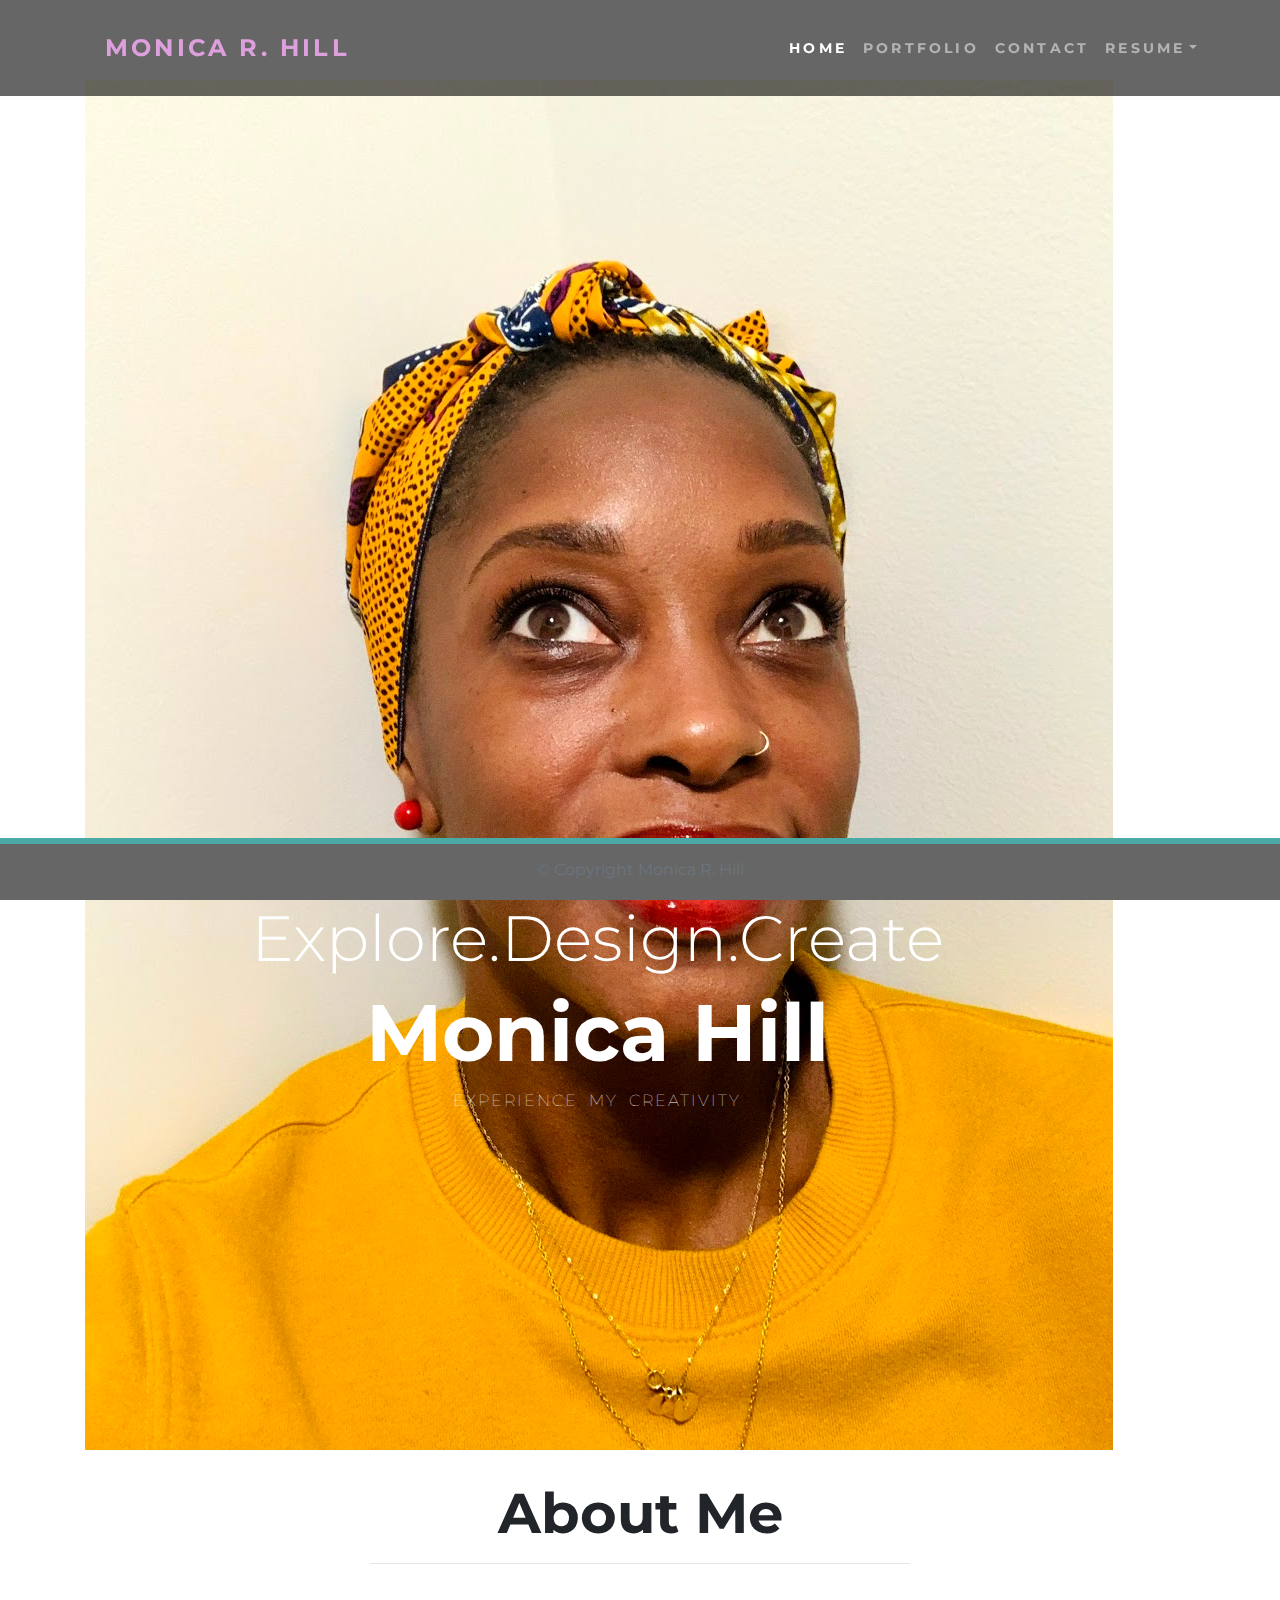
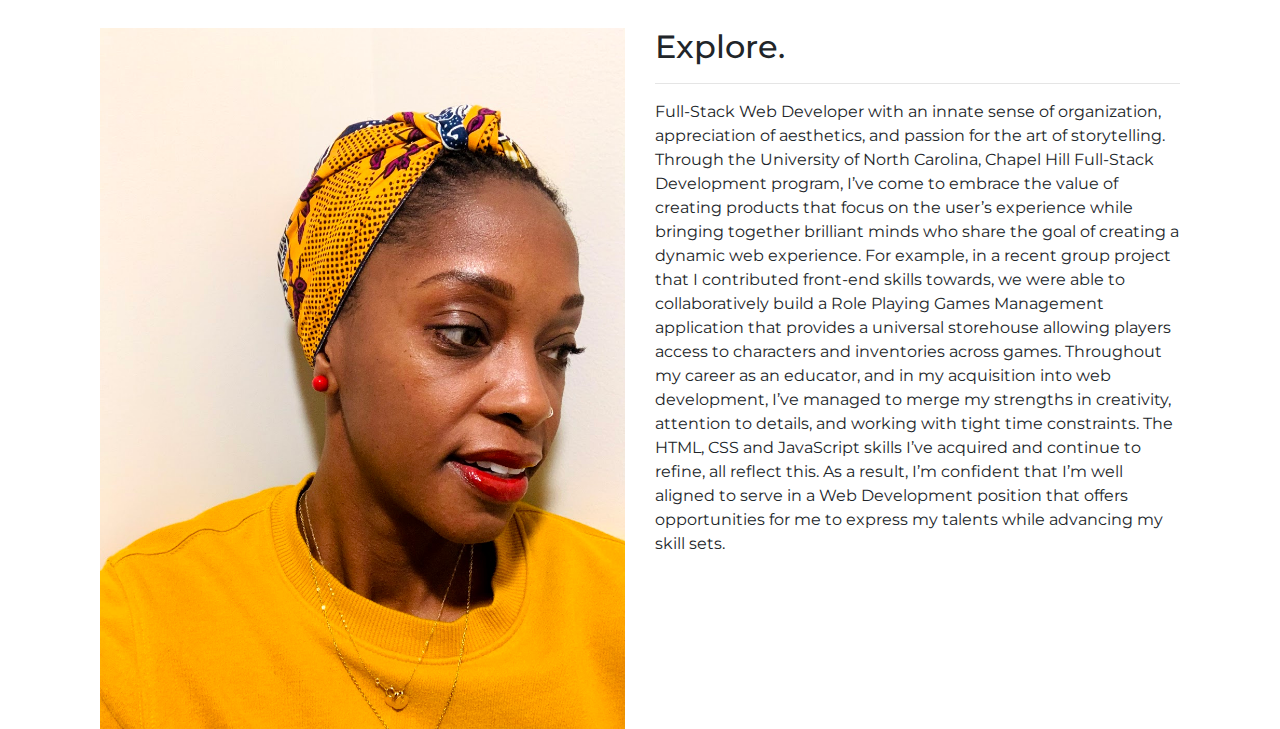
<file: index.html>
<!DOCTYPE html>
<html>
  <head>
    <meta charset="UTF-8">
    <meta name="viewport" content="width=device-width, initial-scale=1, shrink-to-fit=no">
    
    <title>Monica R. Hill</title>
    <link rel="stylesheet" href="https://cdn.jsdelivr.net/npm/bootstrap@4.5.3/dist/css/bootstrap.min.css">
    <link rel="stylesheet" href="assets/css/styles.css">
  </head>
  <body>
    <style>
      @import url('https://fonts.googleapis.com/css2?family=Montserrat:wght@300&display=swap');
      </style>
      <div id="home">
     <!---------------------------Navagation Starts--------------------------------------------------> 
      <nav class="navbar navbar-expand-md navbar-dark bg-dark fixed-top">

        <div class="container">
          <a class="navbar-brand logo" href="index.html">Monica R. Hill</a>
          <button class="navbar-toggler" type="button" data-toggle="collapse" data-target="#navbar" aria-controls="navbar" aria-expanded="false" aria-label="Toggle navigation">
            <span class="navbar-toggler-icon"></span>
          </button>
          <div class="collapse navbar-collapse" id="navbar">
            <div class="navbar-nav ml-auto mt-2 mt-lg-0">
              <a class="nav-item nav-link active" href="index.html">Home <span class="sr-only">(current)</span></a>
              <a class="nav-item nav-link" href="portfolio.html">Portfolio</a>
              <a class="nav-item nav-link" href="contact.html">Contact</a>
              <a class="nav-item nav-link dropdown dropdown-toggle " id="navbarDropdownMenuLink" role="button" data-toggle="dropdown" aria-haspopup="true" aria-expanded="false">
              Resume</a>
              <div class="dropdown-menu" aria-labelledby="navbarDropdownMenuLink">
                <a class="dropdown-item"  href="images/resume.pdf"> Monica Hill: Jr. Web Developer</a>
            </div>
          </div>
        </div>
      </div>
      </nav>
    <!---------------------------Background Starts-----------------------------> 
    <main class="container">
      <section>
        <div class="background">
          <img src="images/IMG_5415.jpg" class="img-fluid">
        </div>
        <div class = "heading-content text-center">
          <h4>Explore.Design.Create</h4>
          <h1>Monica Hill</h1>
          <p>Experience My Creativity</p>
        </div>
         
    <!---------------------------Background Ends------------------------------>
    
    <!-----------------------------About Start--------------------------------------------------------->
   <div id="about" class="container mt-3 mb-5">
    <div class="post-heading text-center">
      <h3 class= "display-4 font-weight-bold">About Me</h3>
      <hr class="w-50 mx-auto pb-5">
    </div>
    <div class="row">
      <div class="col-lg-6 col-md-6 col-12">
        <img src="images/IMG_5412.jpg " class="img-fluid">
      </div>
      <div class="col-lg-6 col-md-6 col-12">
        <h2>Explore. </h2>
        <hr>
        <p>Full-Stack Web Developer with an innate sense of organization, appreciation of aesthetics, and passion for the art of storytelling. Through the University of North Carolina, Chapel Hill Full-Stack Development program, I’ve come to embrace the value of creating products that focus on the user’s experience while bringing together brilliant minds who share the goal of creating a dynamic web experience. For example, in a recent group project that I contributed front-end skills towards, we were able to collaboratively build a Role Playing Games Management application that provides a universal storehouse allowing players access to characters and inventories across games.  Throughout my career as an educator, and in my acquisition into web development, I’ve managed to merge my strengths in creativity, attention to details, and working with tight time constraints. The HTML, CSS and JavaScript skills I’ve acquired and continue to refine, all reflect this. As a result, I’m confident that I’m well aligned to serve in a Web Development position that offers opportunities for me to express my talents while advancing my skill sets. 
          </p>
      </div> 
      </div>
    </div>

   </div>


    <!-----------------------------About Ends--------------------------------------------------------->
  
    
   
  </section>

</main>

    <footer class="footer fixed-bottom">
      <p class="text-muted text-muted-footer text-center">&copy; Copyright Monica R. Hill</p>
    </footer>
    <!-- jQuery CDN -->
    <script type="text/javascript" src="https://code.jquery.com/jquery-3.5.1.slim.min.js"></script>
    <!-- Bootstrap CDN -->
    <script type="text/javascript" src="https://cdn.jsdelivr.net/npm/bootstrap@4.5.3/dist/js/bootstrap.min.js"></script>
  </body>
</html>
</file>
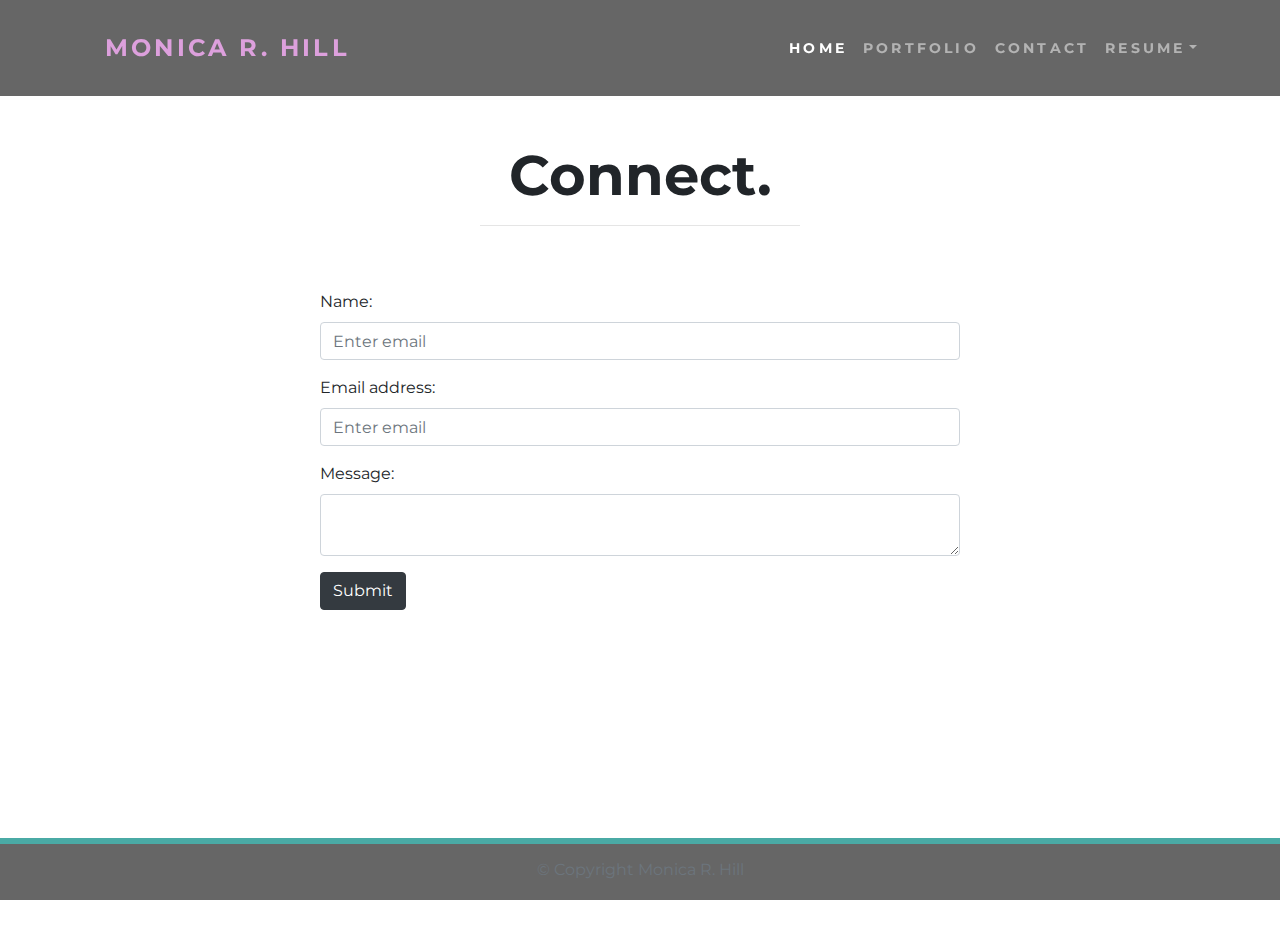
<file: contact.html>
<!DOCTYPE html>
<html>
  <head>
    <meta charset="UTF-8">
    <meta name="viewport" content="width=device-width, initial-scale=1, shrink-to-fit=no">
    
    <title>Monica R. Hill</title>
    <link rel="stylesheet" href="https://cdn.jsdelivr.net/npm/bootstrap@4.5.3/dist/css/bootstrap.min.css">
    <link rel="stylesheet" href="assets/css/styles.css">
  </head>
  <body>
    <style>
      @import url('https://fonts.googleapis.com/css2?family=Montserrat:wght@300&display=swap');
      </style>
      <div id="home">
     <!---------------------------Navagation Starts--------------------------------------------------> 
     <nav class="navbar navbar-expand-md navbar-dark bg-dark fixed-top">

      <div class="container">
        <a class="navbar-brand logo" href="index.html">Monica R. Hill</a>
        <button class="navbar-toggler" type="button" data-toggle="collapse" data-target="#navbar" aria-controls="navbar" aria-expanded="false" aria-label="Toggle navigation">
          <span class="navbar-toggler-icon"></span>
        </button>
        <div class="collapse navbar-collapse" id="navbar">
          <div class="navbar-nav ml-auto mt-2 mt-lg-0">
            <a class="nav-item nav-link active" href="index.html">Home <span class="sr-only">(current)</span></a>
            <a class="nav-item nav-link" href="portfolio.html">Portfolio</a>
            <a class="nav-item nav-link" href="contact.html">Contact</a>
            <a class="nav-item nav-link dropdown dropdown-toggle " id="navbarDropdownMenuLink" role="button" data-toggle="dropdown" aria-haspopup="true" aria-expanded="false">
            Resume</a>
            <div class="dropdown-menu" aria-labelledby="navbarDropdownMenuLink">
              <a class="dropdown-item"  href="images/resume.pdf"> Monica Hill: Jr. Web Developer</a>
          </div>
        </div>
      </div>
    </div>
    </nav>     
 <!-----------------------------Contact Starts------------------------------------->
 <div id="contact" class="w-50 mx-auto mt-5 mb-5">
  <div class="post-heading text-center">
    <h4 class= "display-4 font-weight-bold">Connect.</h4>
    <hr class="w-50 mx-auto pb-5">
  </div>
      <form action="/action_page.php">
        <div class="form-group">
          <label for="email">Name:</label>
          <input type="text" class="form-control" placeholder="Enter email" id="email">
        </div>
        <form action="/action_page.php">
        <div class="form-group">
          <label for="email">Email address:</label>
          <input type="email" class="form-control" placeholder="Enter email" id="email">
        </div>
        <form action="/action_page.php">
        <div class="form-group">
          <label for="email">Message:</label>
         <textarea class="form-control"></textarea>
        </div>
       
        <button type="submit" class="btn btn-dark">Submit</button>
      </form>




</div>
<!-----------------------------Contact Ends--------------------------------------->


    
    <footer class="footer fixed-bottom">
      <p class="text-muted text-muted-footer text-center">&copy; Copyright Monica R. Hill</p>
    </footer>

    <!-- jQuery CDN -->
    <script type="text/javascript" src="https://code.jquery.com/jquery-3.5.1.slim.min.js"></script>
    <!-- Bootstrap CDN -->
    <script type="text/javascript" src="https://cdn.jsdelivr.net/npm/bootstrap@4.5.3/dist/js/bootstrap.min.js"></script>
  </body>
</html>
</file>
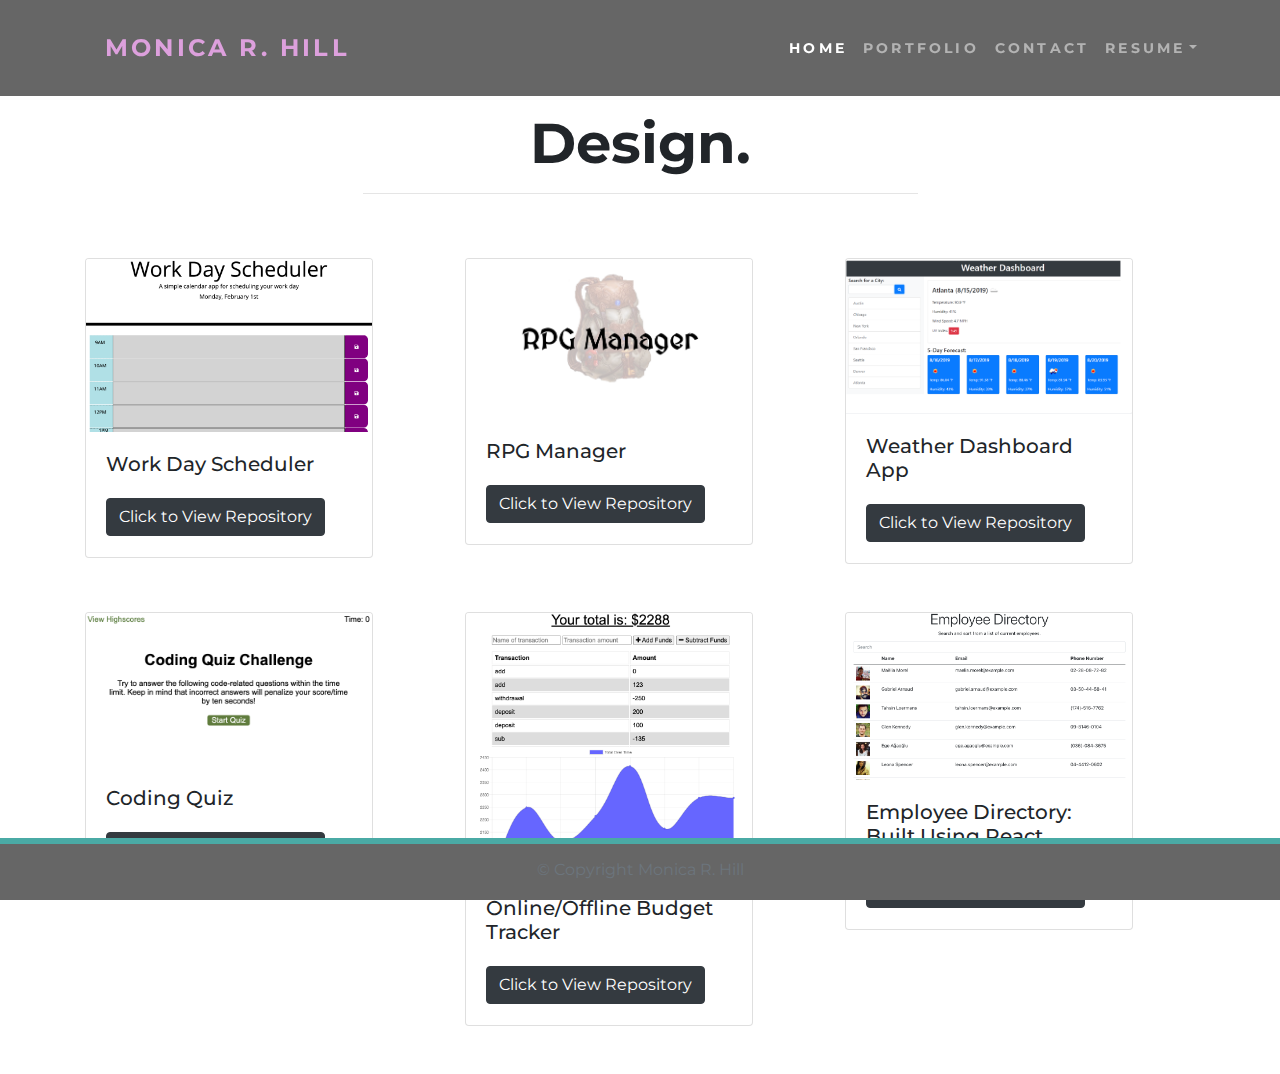
<file: portfolio.html>
<!DOCTYPE html>
<html>
  <head>
    <meta charset="UTF-8">
    <meta name="viewport" content="width=device-width, initial-scale=1, shrink-to-fit=no">
    
    <title>Monica R. Hill</title>
    <link rel="stylesheet" href="https://cdn.jsdelivr.net/npm/bootstrap@4.5.3/dist/css/bootstrap.min.css">
    <link rel="stylesheet" href="assets/css/styles.css">
  </head>
  <body>
    <style>
      @import url('https://fonts.googleapis.com/css2?family=Montserrat:wght@300&display=swap');
      </style>
      <div id="home">
     <!---------------------------Navagation Starts--------------------------------------------------> 
     <nav class="navbar navbar-expand-md navbar-dark bg-dark fixed-top">

      <div class="container">
        <a class="navbar-brand logo" href="index.html">Monica R. Hill</a>
        <button class="navbar-toggler" type="button" data-toggle="collapse" data-target="#navbar" aria-controls="navbar" aria-expanded="false" aria-label="Toggle navigation">
          <span class="navbar-toggler-icon"></span>
        </button>
        <div class="collapse navbar-collapse" id="navbar">
          <div class="navbar-nav ml-auto mt-2 mt-lg-0">
            <a class="nav-item nav-link active" href="index.html">Home <span class="sr-only">(current)</span></a>
            <a class="nav-item nav-link" href="portfolio.html">Portfolio</a>
            <a class="nav-item nav-link" href="contact.html">Contact</a>
            <a class="nav-item nav-link dropdown dropdown-toggle " id="navbarDropdownMenuLink" role="button" data-toggle="dropdown" aria-haspopup="true" aria-expanded="false">
            Resume</a>
            <div class="dropdown-menu" aria-labelledby="navbarDropdownMenuLink">
              <a class="dropdown-item"  href="images/resume.pdf"> Monica Hill: Jr. Web Developer</a>
          </div>
        </div>
      </div>
    </div>
    </nav>     
    <!----------------------Portfolio Starts-------------------------------->
  
    <div id="portfolio" class= "container mt-3 mb-5">
      <div class="post-heading text-center">
        <h4 class="display-4 font-weight-bold">Design.</h4>
        <hr class="w-50 mx-auto pb-5">
      </div>

      <div class="row">
        
        <div class="col-lg-4 col-md-6 col-12 pb-5">
          <div class="card" style="width: 18rem;">
            <img class="card-img-top" src="images/work.png" alt="">
            <div class="card-body">
              <h5 class= "card-title">Work Day Scheduler</h5>
              <p class="card-text"></p>

              <a href="https://github.com/acinom813/homework-5" class="btn btn-dark">Click to View Repository</a>
            </div>
          </div>
        </div>
      
        <div class="col-lg-4 col-md-6 col-12 pb-5">
          <div class="card" style="width: 18rem;">
            <img class="card-img-top" src="images/rpg mgr.png" alt="">
            <div class="card-body">
              <h5 class= "card-title">RPG Manager</h5>
              <p class="card-text"></p>
              <a href="http://p2-rpg-manager.herokuapp.com" class="btn btn-dark">Click to View Repository</a>
            </div>
          </div>
        </div>
        
        <div class="col-lg-4 col-md-6 col-12 pb-5">
          <div class="card" style="width: 18rem;">
            <img class="card-img-top" src="images/dashboard.png" alt="">
            <div class="card-body">
              <h5 class= "card-title">Weather Dashboard App</h5>
              <p class="card-text"></p>
              <a href="https://github.com/acinom813/Weather-Dashboard" class="btn btn-dark">Click to View Repository</a>
            </div>
          </div>
        </div>
        
        <div class="col-lg-4 col-md-6 col-12 pb-5">
          <div class="card" style="width: 18rem;">
            <img class="card-img-top" src="images/quiz.png" alt="">
            <div class="card-body">
              <h5 class= "card-title">Coding Quiz</h5>
              <p class="card-text"></p>
              <a href="https://github.com/acinom813/homework-4" class="btn btn-dark">Click to View Repository</a>
            </div>
          </div>
        </div>

        <div class="col-lg-4 col-md-6 col-12 pb-5">
          <div class="card" style="width: 18rem;">
            <img class="card-img-top" src="images/online-offline-budget-tracker.png" alt="">
            <div class="card-body">
              <h5 class= "card-title">Online/Offline Budget Tracker</h5>
              <p class="card-text"></p>
              <a href="https://github.com/acinom813/online-offline-budget-tracker" class="btn btn-dark">Click to View Repository</a>
            </div>
          </div>
        </div>

        <div class="col-lg-4 col-md-6 col-12 pb-5">
          <div class="card" style="width: 18rem;">
            <img class="card-img-top" src="images/employeedirectory.png" alt="">
            <div class="card-body">
              <h5 class= "card-title">Employee Directory: Built Using React</h5>
              <p class="card-text"></p>
              <a href="https://github.com/acinom813/react-employee-directory" class="btn btn-dark">Click to View Repository</a>
            </div>
          </div>
        </div> 
           

          </div>
        </div>

      </div>
    </div>
    <!------------Portfolio Ends------------------------------------------->
  
    
    <footer class="footer fixed-bottom">
      <p class="text-muted text-muted-footer text-center">&copy; Copyright Monica R. Hill</p>
    </footer>

    <!-- jQuery CDN -->
    <script type="text/javascript" src="https://code.jquery.com/jquery-3.5.1.slim.min.js"></script>
    <!-- Bootstrap CDN -->
    <script type="text/javascript" src="https://cdn.jsdelivr.net/npm/bootstrap@4.5.3/dist/js/bootstrap.min.js"></script>
  </body>
</html>
</file>
<file: assets/css/styles.css>
body {
  font-family:'Montserrat', sans-serif;
  margin: 0;
  padding: 0;
  box-sizing: border-box;
  overflow-x: hidden;
}

html {
  position: relative;
  min-height: 100%
}

.navbar {
  text-transform: uppercase;
  font-size: 14px;
  font-weight: 700;
  letter-spacing: 0.2rem;
  background: rgba(0,0,0,0.6) !important;
  padding: 20px 0;
  
}
.navbar-dark, .nav-link, .navbar-nav {
 color: #fff;
 padding-left: 20px; 
}  
.navbar-dark, .nav-link.active, .navbar-nav,
.navbar-dark, .nav-link, .navbar-nav, hover{
  color: #1ebba3;
}
.heading-content {
  position: absolute;
  top: 100%;
  width: 80%;
  max-width: 100%;
}

.heading-content h4{
  font-size: 4em;
  font-weight: 300;
  color: #fff;
}
.heading-content h1{
  font-size: 5em;
  font-weight: bolder;
  color: #fff;
  font-family: 'Montserrat', sans-serif;
}

.heading-content p{
  font-size: 1em;
  text-transform: uppercase;
  font-weight: lighter;
  color: #fff;
  word-spacing: 5px;
  letter-spacing: 2px;

}

.logo {
  font-family: 'Montserrat', sans-serif;
  font-size: 24px;
  font-weight: bold;

  padding: 10px;
  color: plum !important;
}

main {
  margin: 80px 0;
}

/* Styling for portfolio.html*/

.post-heading{
  padding-top: 14px;
}

.card {
  font-family: 'Montserrat', sans-serif;
  font-size: 30px;
  font-weight: bold;
  
}

#portfolio {
  padding-top: 80px;
}

#contact {
  padding-top: 80px;
}





/* ------------------------- */
/* other styles will be here */
body, html {
  height: 100%;
}

.home-container {
  /* The image used */
  background-image: url("https://riskmagazine.nl/f/content-platform/article-cover?id=AWqMNKWrmq8gm25J5_Vp");

  /* Full height */
  height: 100%;

  /* Center and scale the image nicely */
  background-position: center;
  background-repeat: no-repeat;
  background-size: cover;
}
#row1 {
  font-size: 22px;
}

/* ------------------------- */

.footer {
  height: 62px;
  border-top: 6px solid #4aaaa5;
  margin-top: 3px;
  background-color: #666;
  padding-top: 14px;
  color: #fff;
}
</file>
